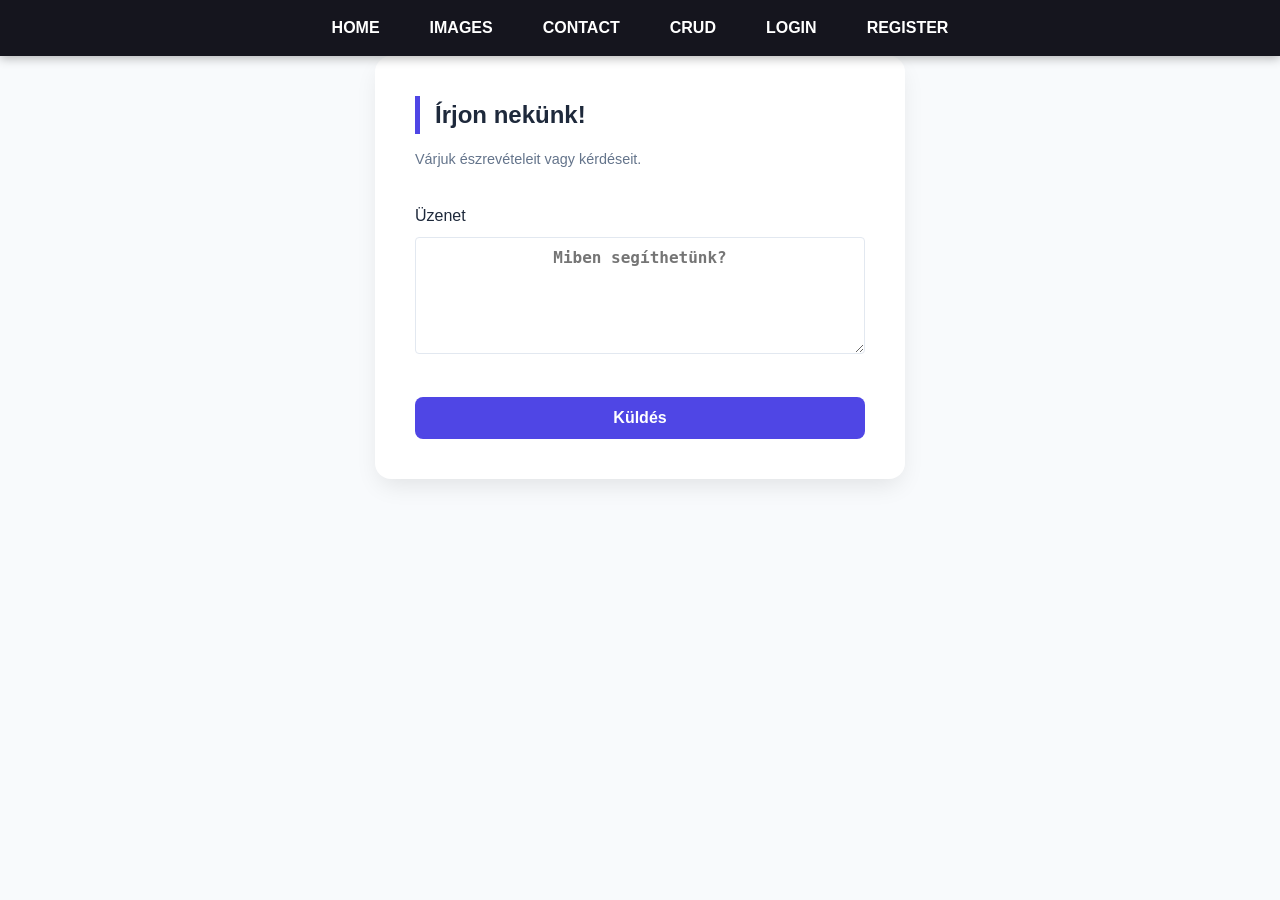
<file: contact.html>
<!DOCTYPE html>
<html lang="en">

<head>
    <meta charset="UTF-8">
    <meta name="viewport" content="width=device-width, initial-scale=1.0">
    <title>Contact Us</title>
    <link rel="stylesheet" href="index.css">
    <style>
        :root {
            --primary-color: #4f46e5;
            --primary-hover: #4338ca;
            --bg-color: #f8fafc;
            --text-color: #1e293b;
        }

        body {
            font-family: 'Inter', sans-serif;
            background-color: var(--bg-color);
            display: block;
            justify-content: center;
            align-items: center;
            min-height: 100vh;
            margin: 0;
        }

        .contact-container {
            background: white;
            padding: 2.5rem;
            border-radius: 1rem;
            box-shadow: 0 10px 25px -5px rgba(0, 0, 0, 0.1);
            width: 100%;
            max-width: 450px;
            margin: 0 auto;
        }

        h2 {
            margin: 0 0 0.5rem 0;
            color: var(--text-color);
        }

        .subtitle {
            margin-bottom: 2rem;
            color: #64748b;
            font-size: 0.9rem;
        }

        .input-group {
            margin-bottom: 1.25rem;
            text-align: left;
        }

        label {
            display: block;
            margin-bottom: 0.5rem;
            font-weight: 500;
            color: var(--text-color);
        }

        input,
        textarea {
            width: 100%;
            padding: 0.75rem;
            border: 1px solid #e2e8f0;
            border-radius: 0.5rem;
            box-sizing: border-box;
            /* Fontos a padding miatt! */
            font-size: 1rem;
            transition: border-color 0.2s;
        }

        input:focus,
        textarea:focus {
            outline: none;
            border-color: var(--primary-color);
            box-shadow: 0 0 0 3px rgba(79, 70, 229, 0.1);
        }

        button {
            width: 100%;
            padding: 0.75rem;
            background-color: var(--primary-color);
            color: white;
            border: none;
            border-radius: 0.5rem;
            font-size: 1rem;
            font-weight: 600;
            cursor: pointer;
            position: relative;
            transition: background 0.2s;
        }

        button:hover {
            background-color: var(--primary-hover);
        }

        /* Sikeres üzenet stílusa */
        #responseMessage {
            margin-top: 1rem;
            padding: 0.75rem;
            border-radius: 0.5rem;
            font-size: 0.9rem;
            text-align: center;
        }

        .success {
            background-color: #dcfce7;
            color: #166534;
        }

        .hidden {
            display: none;
        }

        /* Loader animáció */
        .loader {
            display: none;
            width: 18px;
            height: 18px;
            border: 2px solid #ffffff;
            border-bottom-color: transparent;
            border-radius: 50%;
            animation: rotation 1s linear infinite;
            margin: 0 auto;
        }

        @keyframes rotation {
            0% {
                transform: rotate(0deg);
            }

            100% {
                transform: rotate(360deg);
            }
        }
    </style>
</head>

<body>
    <header>
        <nav>
            <span id="userName"></span>
            <a href="index.html">Home</a>
            <a href="images.html">Images</a>
            <a href="contact.html">Contact</a>
            <a href="crud.html">CRUD</a>
            <a id="logintBtn" href="login.html">Login</a>
            <a id="registerBtn" href="register.html">Register</a>
            <a id="logoutBtn">Logout</a>
        </nav>
    </header>

    <div class="contact-container">
        <form id="contactForm">
            <h2>Írjon nekünk!</h2>
            <p class="subtitle">Várjuk észrevételeit vagy kérdéseit.</p>

            <div class="input-group">
                <label for="message">Üzenet</label>
                <textarea id="message" rows="5" required placeholder="Miben segíthetünk?"></textarea>
            </div>

            <button type="submit" id="submitBtn">
                <span class="btn-text">Küldés</span>
                <div class="loader" id="loader"></div>
            </button>

            <div id="responseMessage" class="hidden"></div>
        </form>
    </div>

    <div id="chat-box""></div>

</body>
<script src="nav.js"></script>
<script src="contact.js"></script>

</html>
</file>
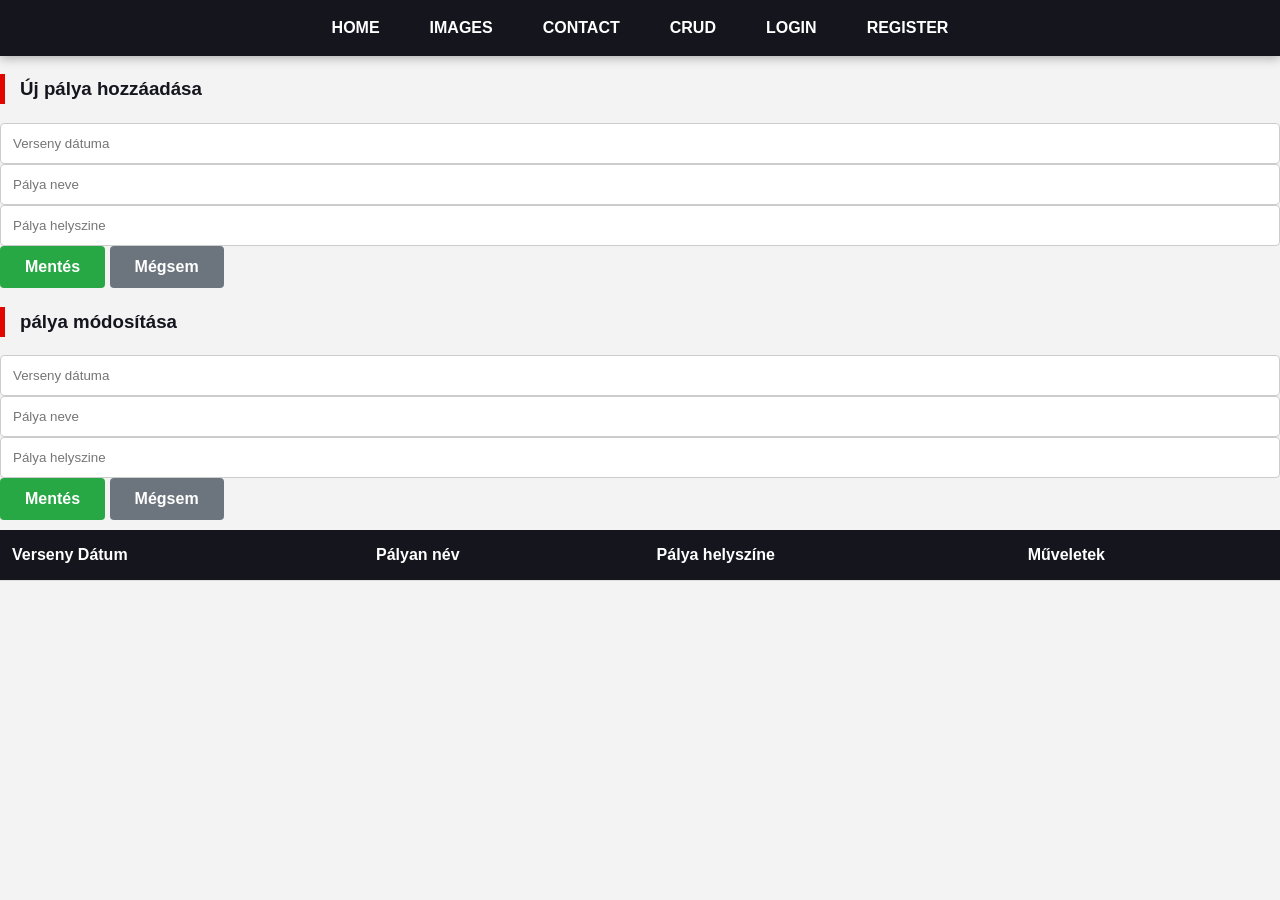
<file: crud.html>
<!DOCTYPE html>
<html lang="en">

<head>
    <meta charset="UTF-8">
    <meta name="viewport" content="width=device-width, initial-scale=1.0">
    <title>CRUD</title>
    <link rel="stylesheet" href="index.css">
</head>

<body>
    <header>
        <nav>
            <span id="userName"></span>
            <a href="index.html">Home</a>
            <a href="images.html">Images</a>
            <a href="contact.html">Contact</a>
            <a href="crud.html">CRUD</a>
            <a id="logintBtn" href="login.html">Login</a>
            <a id="registerBtn" href="register.html">Register</a>
            <a id="logoutBtn">Logout</a>
        </nav>
    </header>

    <div class="form-container-div">
        <div class="form-container">
            <h3 id="createTitle">Új pálya hozzáadása</h3>
            <input type="hidden" id="id">
            <input type="text" id="datum" placeholder="Verseny dátuma" required>
            <input type="text" id="nev" placeholder="Pálya neve" required>
            <input type="text" id="helyszin" placeholder="Pálya helyszine">
            <button onclick="create()">Mentés</button>
            <button onclick="resetForm()" style="background-color: #6c757d;">Mégsem</button>
        </div>

        <div class="form-container">
            <h3 id="updateTitle">pálya módosítása</h3>
            <input type="hidden" id="editId">
            <input type="text" id="editDatum" placeholder="Verseny dátuma" required>
            <input type="text" id="editNev" placeholder="Pálya neve" required>
            <input type="text" id="editHelyszin" placeholder="Pálya helyszine">
            <button onclick="update()">Mentés</button>
            <button onclick="resetForm('edit')" style="background-color: #6c757d;">Mégsem</button>
        </div>
    </div>

    <table>
        <thead>
            <tr>
                <th>Verseny Dátum</th>
                <th>Pályan név</th>
                <th>Pálya helyszíne</th>
                <th>Műveletek</th>
            </tr>
        </thead>
        <tbody id="tableBody">
        </tbody>
    </table>
</body>
<script src="nav.js"></script>
<script src="crud.js"></script>

</html>
</file>
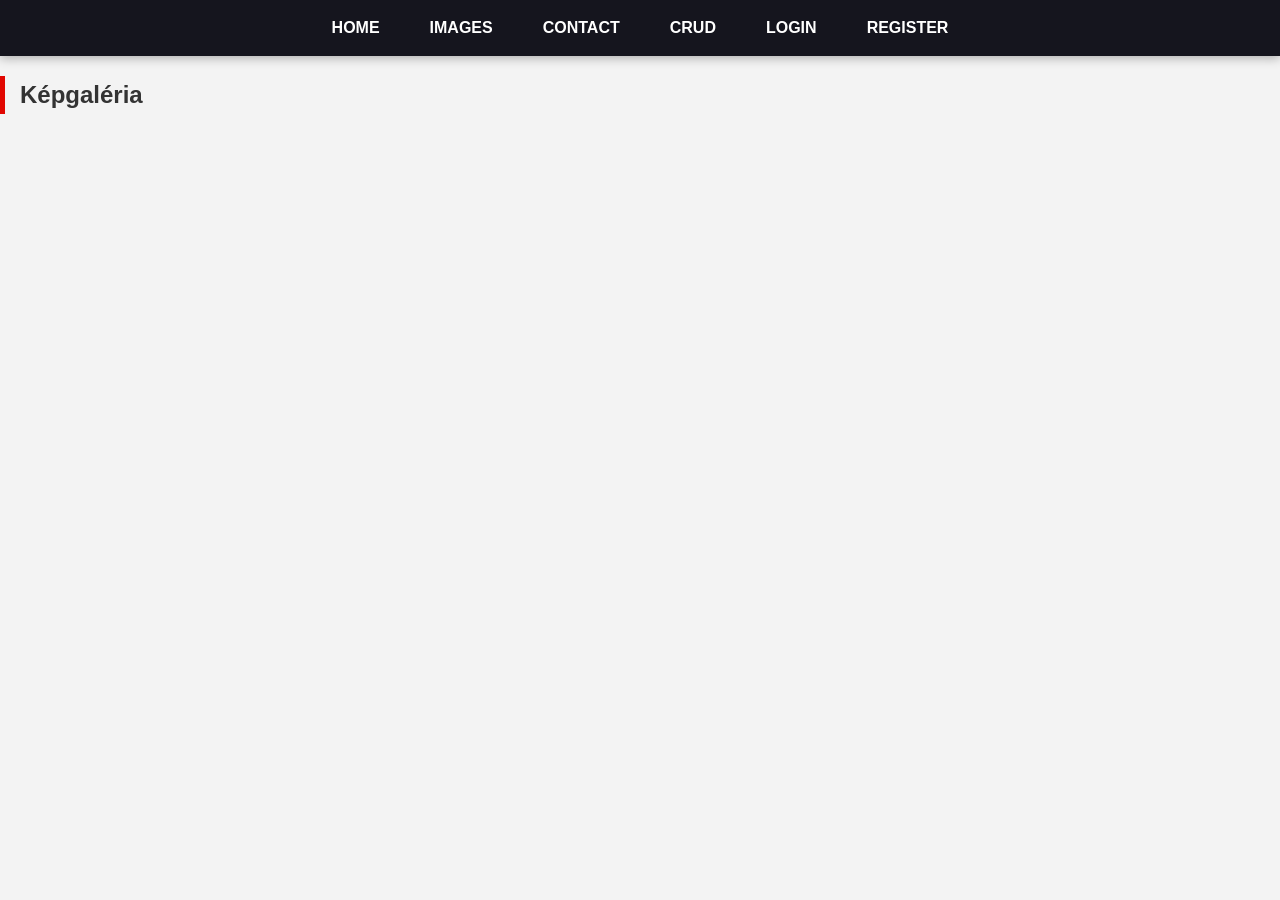
<file: images.html>
<!DOCTYPE html>
<html lang="en">

<head>
    <meta charset="UTF-8">
    <meta name="viewport" content="width=device-width, initial-scale=1.0">
    <title>Images</title>
    <link rel="stylesheet" href="index.css">
    <style>
        .upload-container {
            background: white;
            padding: 2rem;
            border-radius: 12px;
            box-shadow: 0 10px 25px rgba(0, 0, 0, 0.1);
            text-align: center;
            width: 350px;
            margin: 0 auto;
        }

        h2 {
            color: #333;
            margin-bottom: 1.5rem;
        }

        /* Elrejtjük az eredeti gombot */
        input[type="file"] {
            display: none;
        }

        /* Egyedi feltöltő gomb */
        .custom-file-upload {
            display: inline-block;
            padding: 12px 24px;
            cursor: pointer;
            background-color: #e8f0fe;
            color: #1a73e8;
            border: 2px dashed #1a73e8;
            border-radius: 8px;
            font-weight: 600;
            transition: all 0.3s ease;
        }

        .custom-file-upload:hover {
            background-color: #1a73e8;
            color: white;
        }

        #file-name {
            margin: 1rem 0;
            font-size: 0.9rem;
            color: #666;
        }

        /* Küldés gomb */
        .submit-btn {
            width: 100%;
            padding: 12px;
            background-color: #28a745;
            color: white;
            border: none;
            border-radius: 6px;
            font-size: 1rem;
            cursor: pointer;
            transition: background 0.2s;
        }

        .submit-btn:hover {
            background-color: #218838;
        }
    </style>
</head>

<body>
    <header>
        <nav>
            <span id="userName"></span>
            <a href="index.html">Home</a>
            <a href="images.html">Images</a>
            <a href="contact.html">Contact</a>
            <a href="crud.html">CRUD</a>
            <a id="logintBtn" href="login.html">Login</a>
            <a id="registerBtn" href="register.html">Register</a>
            <a id="logoutBtn">Logout</a>
        </nav>
    </header>

    <div class="upload-container">
        <form id="uploadForm">
            <h2>Kép feltöltése (&lt;1MB)</h2>

            <div class="file-input-wrapper">
                <input type="file" name="image" id="file-upload" accept="image/*" />
                <label for="file-upload" class="custom-file-upload">
                    <span class="icon">📁</span> Fájl kiválasztása
                </label>
            </div>

            <div id="file-name">Nincs fájl kiválasztva</div>

            <button type="submit" class="submit-btn">Feltöltés indítása</button>
        </form>
    </div>

    <div class="gallery-wrapper">
        <h2>Képgaléria</h2>

        <div class="gallery-grid" id="gallery"></div>
    </div>

</body>
<script src="nav.js"></script>
<script src="images.js"></script>

</html>
</file>
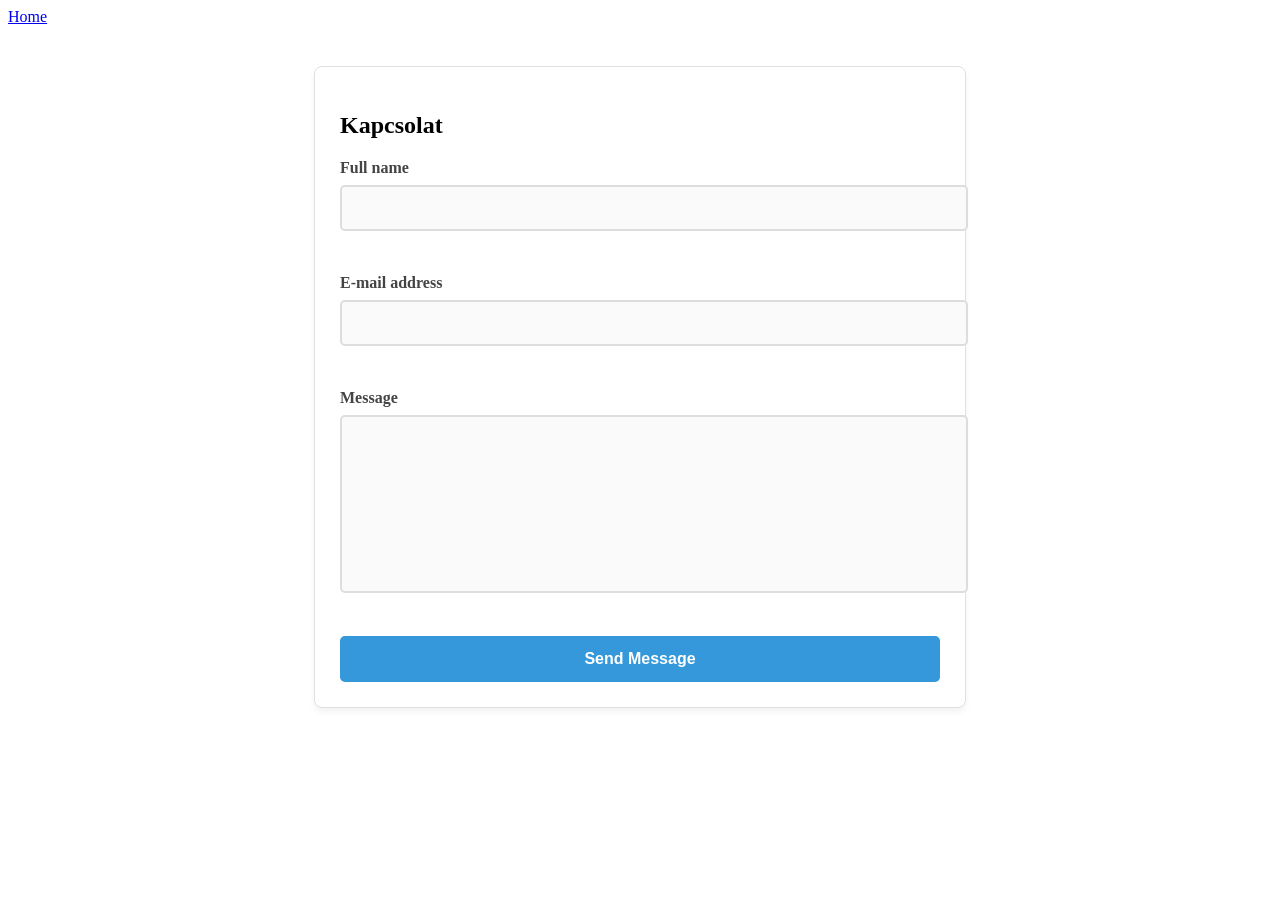
<file: kapcsolat.html>
<!DOCTYPE html>
<html lang="en">
<head>
    <meta charset="UTF-8">
    <meta name="viewport" content="width=device-width, initial-scale=1.0">
    <title>Kapcsolat</title>
    <link rel="stylesheet" href="kapcsolat.css">
</head>
<body>
     <a href="index.html">Home</a>
    <div class="kapcsolat-container">
    <h2>Kapcsolat</h2>
    <form id="kapcsolatForm" class="kapcsolat-form" action="..." method="post">
        
        <div class="form-group">
            <label for="nev">Full name</label>
            <input type="text" name="nev" id="nev">
            <div id="nevHiba" class="error-text"></div>
        </div>

        <div class="form-group">
            <label for="email">E-mail address</label>
            <input type="text" name="email" id="email">
            <div id="emailHiba" class="error-text"></div>
        </div>

        <div class="form-group">
            <label for="szoveg">Message</label>
            <textarea name="szoveg" id="szoveg"></textarea>
            <div id="szovegHiba" class="error-text"></div>
        </div>

        <button type="submit" class="submit-btn">Send Message</button>
    </form>
</div>
</body>
</html>
</file>
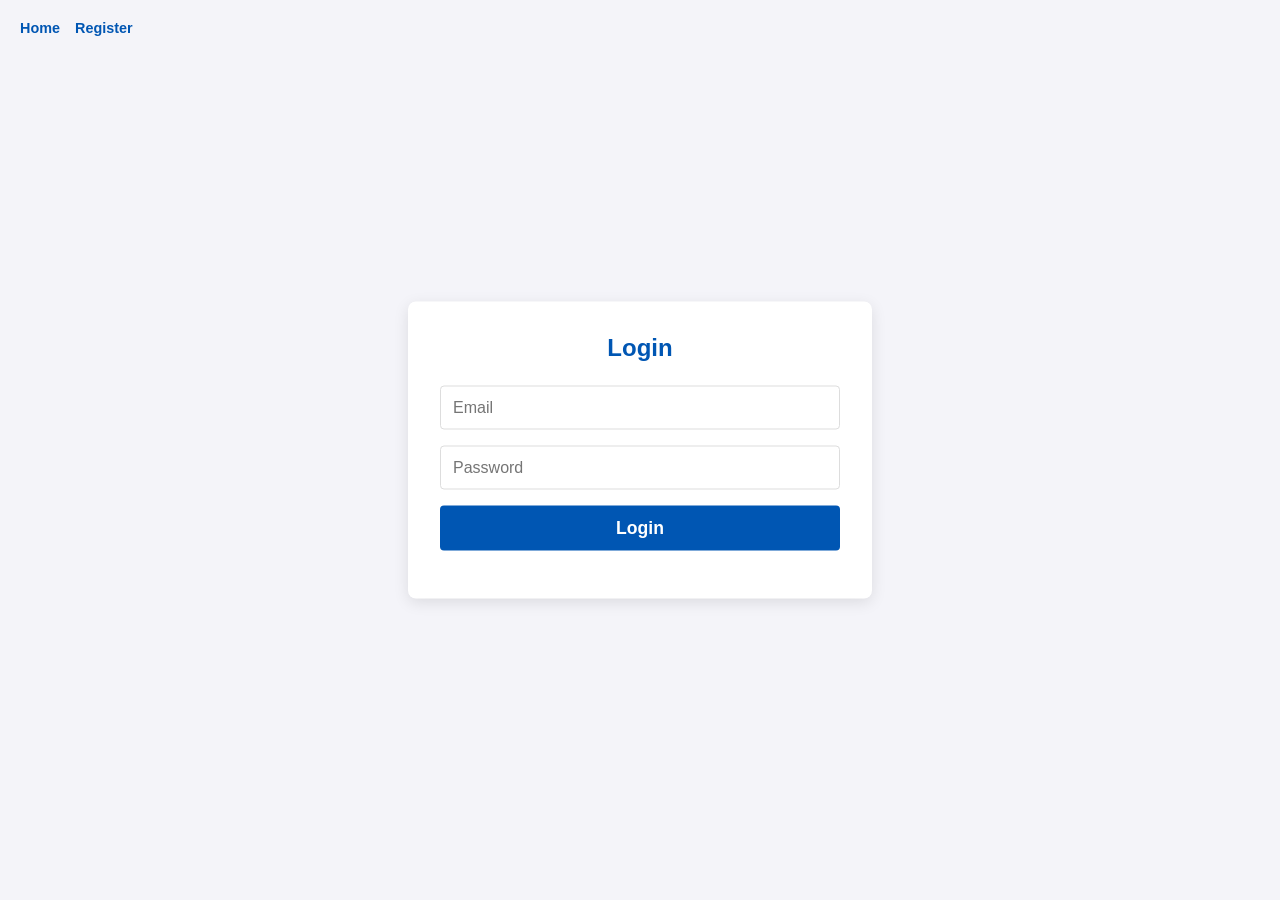
<file: login.html>
<!DOCTYPE html>
<html lang="en">

<head>
    <meta charset="UTF-8">
    <meta name="viewport" content="width=device-width, initial-scale=1.0">
    <title>Login</title>
    <link rel="stylesheet" href="login.css">
</head>

<body>
    <header>
        <nav>
            <a href="index.html">Home</a>
            <a href="register.html">Register</a>
        </nav>
    </header>
    <div class="form-card">
        <h2>Login</h2>
        <form id="loginForm">

            <div>
                <input type="email" id="email" placeholder="Email" required>
            </div>
            <div>
                <input type="password" id="password" placeholder="Password" required>
            </div>
            <div>
                <button type="submit">Login</button>
            </div>
        </form>
    </div>
</body>
<script>
    document.getElementById('loginForm').addEventListener('submit', function (event) {
        event.preventDefault();

        const email = document.getElementById('email').value;
        const password = document.getElementById('password').value;

        fetch('http://projekt.bzzyvc2.nhely.hu/api.php?type=users&action=login', {
            method: 'POST',
            headers: {
                'Content-Type': 'application/json'
            },
            body: JSON.stringify({ email: email, password: password })
        })
            .then(response => response.json())
            .then(data => {
                if (data.status == "Sikeres bejelentkezés") {
                    alert(data.status);
                    sessionStorage.setItem('token', data.token);
                    sessionStorage.setItem('email', email);
                    window.location.href = 'index.html';
                } else {
                    alert('Sikertelen bejelentkezés: ' + data.status);
                }
            })
            .catch(error => {
                console.error('Error:', error);
                alert('An error occurred during login.');
            });
    });

</script>

</html>
</file>
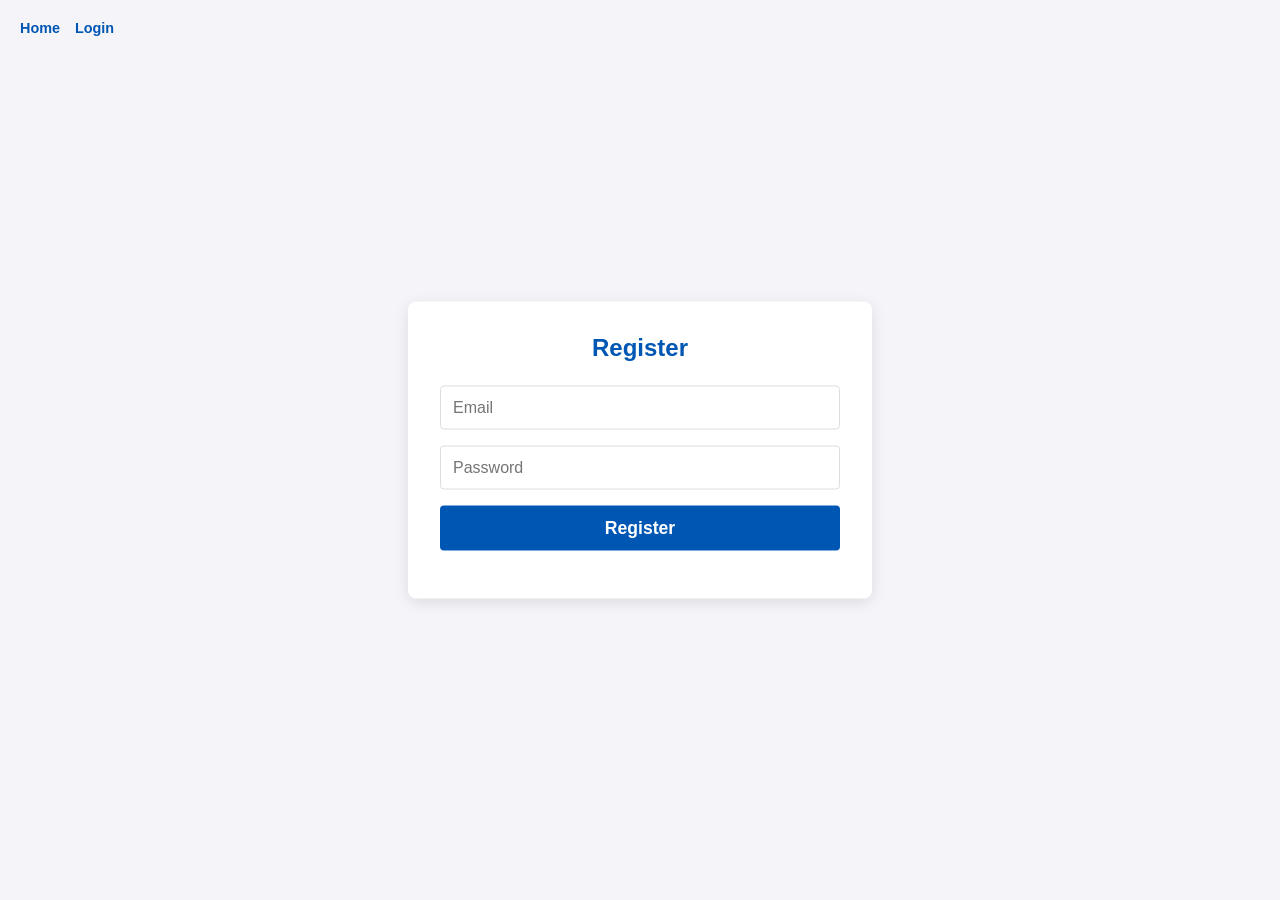
<file: register.html>
<!DOCTYPE html>
<html lang="en">

<head>
    <meta charset="UTF-8">
    <meta name="viewport" content="width=device-width, initial-scale=1.0">
    <title>Register</title>
    <link rel="stylesheet" href="register.css">
</head>

<body>
    <header>
        <nav>
            <a href="index.html">Home</a>
            <a href="login.html">Login</a>
        </nav>
    </header>
    <div class="form-card">
        <h2>Register</h2>
        <form id="registerForm">

            <div>
                <input type="email" id="email" placeholder="Email" required>
            </div>
            <div>
                <input type="password" id="password" placeholder="Password" required>
            </div>
            <div>
                <button type="submit">Register</button>
            </div>
        </form>
    </div>
</body>
<script>
    document.getElementById('registerForm').addEventListener('submit', function (event) {
        event.preventDefault();

        const email = document.getElementById('email').value;
        const password = document.getElementById('password').value;

        fetch('http://projekt.bzzyvc2.nhely.hu/api.php?type=users&action=register', {
            method: 'POST',
            headers: {
                'Content-Type': 'application/json'
            },
            body: JSON.stringify({ email: email, password: password })
        })
            .then(response => response.json())
            .then(data => {
                if (data.status == "Sikeres regisztráció") {
                    alert(data.status);
                    window.location.href = 'login.html';
                } else {
                    alert('Sikertelen regisztráció: ' + data.message);
                }
            })
            .catch(error => {
                console.error('Error:', error);
                alert('An error occurred during registration.');
            });
    });
</script>

</html>
</file>
<file: index.css>
/* Alapbeállítások */
:root {
    --primary-color: #e10600; /* F1 piros */
    --dark-bg: #15151e;
    --light-bg: #f3f3f3;
    --text-color: #333;
    --white: #ffffff;
}

body {
    font-family: 'Segoe UI', Roboto, Helvetica, Arial, sans-serif;
    margin: 0;
    padding: 0;
    background-color: var(--light-bg);
    color: var(--text-color);
    line-height: 1.6;
}

/* Szemantikus Header és Vízszintes Menü */
header {
    background-color: var(--dark-bg);
    padding: 0;
    position: sticky;
    top: 0;
    z-index: 1000;
    box-shadow: 0 2px 10px rgba(0,0,0,0.3);
}

nav {
    display: flex;
    justify-content: center; /* Menü középre igazítása */
}

nav a {
    color: var(--white);
    text-decoration: none;
    padding: 15px 25px;
    display: inline-block;
    font-weight: bold;
    text-transform: uppercase;
    transition: background 0.3s, color 0.3s;
}

nav a:hover {
    background-color: var(--primary-color);
    color: var(--white);
}

/* Tartalmi konténer */
.container {
    max-width: 1000px;
    margin: 30px auto;
    padding: 20px;
    background: var(--white);
    border-radius: 8px;
    box-shadow: 0 4px 6px rgba(0,0,0,0.1);
}

h2, h3 {
    color: var(--dark-bg);
    border-left: 5px solid var(--primary-color);
    padding-left: 15px;
}

/* Üzenetek */
#message {
    padding: 10px;
    border-radius: 4px;
    margin-bottom: 15px;
    font-weight: bold;
    text-align: center;
}

/* Reszponzív Űrlap */
#userForm {
    margin-bottom: 30px;
    background: #f9f9f9;
    padding: 20px;
    border-radius: 5px;
}

#userForm > div {
    display: flex;
    gap: 10px;
    flex-wrap: wrap; /* Mobilon egymás alá törnek */
}

#userForm div > div {
    flex: 1;
    min-width: 200px; /* Megakadályozza, hogy túl kicsik legyenek */
}

input[type="text"],
input[type="email"],
input[type="password"] {
    width: 100%;
    padding: 12px;
    border: 1px solid #ccc;
    border-radius: 4px;
    box-sizing: border-box;
}

button {
    background-color: #28a745;
    color: white;
    border: none;
    padding: 12px 25px;
    border-radius: 4px;
    cursor: pointer;
    font-size: 1rem;
    font-weight: bold;
    transition: background 0.3s;
}

button:hover {
    background-color: #218838;
}

/* Reszponzív Táblázat */
.table-container {
    overflow-x: auto; /* Ha túl széles a táblázat, görgethető lesz */
}

table {
    width: 100%;
    border-collapse: collapse;
    margin-top: 10px;
}

th, td {
    text-align: left;
    padding: 12px;
    border-bottom: 1px solid #ddd;
}

th {
    background-color: var(--dark-bg);
    color: var(--white);
}

tr:hover {
    background-color: #f1f1f1;
}

.btn-edit { background-color: #ffc107; color: black; margin-right: 5px; }
.btn-delete { background-color: #dc3545; color: white; }

#userName {
    color: #fff;
    display: block;
    left: 1rem;
    position: absolute;
    top: 1rem;
}

/* Mobil nézet finomhangolása (Media Queries) */
@media (max-width: 600px) {
    nav {
        flex-direction: column; /* Mobilon egymás alá kerülnek a linkek */
    }
    
    nav a {
        text-align: center;
        width: 100%;
        padding: 10px 0;
        border-bottom: 1px solid #333;
    }

    #userForm > div {
        flex-direction: column;
    }

    button {
        width: 100%;
    }
    
    .container {
        margin: 10px;
        padding: 15px;
    }
}
</file>
<file: kapcsolat.css>
/* Kapcsolat oldal specifikus stílusok */

.kapcsolat-container {
    max-width: 600px;
    margin: 40px auto;
    padding: 25px;
    background-color: #ffffff;
    border: 1px solid #e0e0e0;
    border-radius: 8px;
    box-shadow: 0 4px 6px rgba(0,0,0,0.05);
}

.kapcsolat-form {
    display: flex;
    flex-direction: column;
}

.form-group {
    margin-bottom: 20px;
    display: flex;
    flex-direction: column;
}

.form-group label {
    margin-bottom: 8px;
    font-weight: 600;
    color: #444;
}

/* Fix méretű szövegdobozok beállítása */
.form-group input[type="text"], 
.form-group textarea {
    width: 100%; /* Kitölti a tárolót */
    padding: 12px;
    border: 2px solid #ddd;
    border-radius: 5px;
    font-size: 16px;
    background-color: #fafafa;
    transition: border-color 0.3s ease;
    
    /* Ez akadályozza meg, hogy a felhasználó átméretezze */
    resize: none; 
}

/* Fókusz állapot (amikor belelép a felhasználó) */
.form-group input:focus, 
.form-group textarea:focus {
    outline: none;
    border-color: #3498db;
    background-color: #fff;
}

/* Fix magasság a textarea-nak */
.form-group textarea {
    height: 150px;
}

/* Hibaüzenetek helye (JS-nek) */
.error-text {
    color: #e74c3c;
    font-size: 13px;
    margin-top: 5px;
    min-height: 18px; /* Megakadályozza az ugrálást, ha megjelenik a szöveg */
}

/* Beküldő gomb */
.submit-btn {
    background-color: #3498db;
    color: white;
    padding: 14px;
    border: none;
    border-radius: 5px;
    font-size: 16px;
    font-weight: bold;
    cursor: pointer;
    transition: background 0.3s;
}

.submit-btn:hover {
    background-color: #2980b9;
}
</file>
<file: login.css>
:root {
    --primary-color: #0056b3;
    --primary-hover: #004494;
    --bg-color: #f4f4f9;
    --card-bg: #ffffff;
    --text-color: #333;
    --border-color: #ddd;
    --input-focus: #0056b3;
}

body {
    font-family: 'Segoe UI', Tahoma, Geneva, Verdana, sans-serif;
    background-color: var(--bg-color);
    color: var(--text-color);
    margin: 0;
    padding: 0;
    min-height: 100vh;
}

header {
    position: absolute;
    top: 0;
    left: 0;
    padding: 20px;
    width: auto;
    z-index: 10;
}

header nav {
    display: flex;
    gap: 15px;
}

header nav a {
    text-decoration: none;
    color: var(--primary-color);
    font-weight: bold;
    font-size: 0.9rem;
}


main.center-container {
    display: flex;
    justify-content: center;
    align-items: center;
    min-height: 100vh;
    padding: 20px;
}


.form-card {
    background: var(--card-bg);
    padding: 2rem;
    border-radius: 8px;
    box-shadow: 0 4px 15px rgba(0, 0, 0, 0.1);
    width: 100%;
    max-width: 400px;
    position:fixed;
    top: 50%;
    left: 50%;
    transform: translate(-50%, -50%);
}

h2 {
    text-align: center;
    margin-bottom: 1.5rem;
    color: var(--primary-color);
    margin-top: 0;
}


form div {
    margin-bottom: 1rem;
}

input {
    width: 100%;
    padding: 12px;
    border: 1px solid var(--border-color);
    border-radius: 4px;
    box-sizing: border-box;
    font-size: 1rem;
    transition: border-color 0.3s ease;
}

input:focus {
    outline: none;
    border-color: var(--input-focus);
    box-shadow: 0 0 5px rgba(0, 86, 179, 0.2);
}

button {
    width: 100%;
    padding: 12px;
    background-color: var(--primary-color);
    color: white;
    border: none;
    border-radius: 4px;
    font-size: 1.1rem;
    font-weight: bold;
    cursor: pointer;
    transition: background-color 0.3s ease, transform 0.1s ease;
}

button:hover {
    background-color: var(--primary-hover);
}

button:active {
    transform: scale(0.98);
}

@media (max-width: 480px) {
    .form-card {
        padding: 1.5rem;
    }
    
    h2 {
        font-size: 1.5rem;
    }
    
    header {
        position: relative;
        text-align: center;
        padding: 10px;
    }
    header nav {
        justify-content: center;
    }
    main.center-container {
        min-height: auto;
    }
}
</file>
<file: register.css>
:root {
    --primary-color: #0056b3;
    --primary-hover: #004494;
    --bg-color: #f4f4f9;
    --card-bg: #ffffff;
    --text-color: #333;
    --border-color: #ddd;
    --input-focus: #0056b3;
}

body {
    font-family: 'Segoe UI', Tahoma, Geneva, Verdana, sans-serif;
    background-color: var(--bg-color);
    color: var(--text-color);
    margin: 0;
    padding: 0;
    min-height: 100vh;
}

header {
    position: absolute;
    top: 0;
    left: 0;
    padding: 20px;
    width: auto;
    z-index: 10;
}

header nav {
    display: flex;
    gap: 15px;
}

header nav a {
    text-decoration: none;
    color: var(--primary-color);
    font-weight: bold;
    font-size: 0.9rem;
}


main.center-container {
    display: flex;
    justify-content: center;
    align-items: center;
    min-height: 100vh;
    padding: 20px;
}


.form-card {
    background: var(--card-bg);
    padding: 2rem;
    border-radius: 8px;
    box-shadow: 0 4px 15px rgba(0, 0, 0, 0.1);
    width: 100%;
    max-width: 400px;
    position:fixed;
    top: 50%;
    left: 50%;
    transform: translate(-50%, -50%);
}

h2 {
    text-align: center;
    margin-bottom: 1.5rem;
    color: var(--primary-color);
    margin-top: 0;
}


form div {
    margin-bottom: 1rem;
}

input {
    width: 100%;
    padding: 12px;
    border: 1px solid var(--border-color);
    border-radius: 4px;
    box-sizing: border-box;
    font-size: 1rem;
    transition: border-color 0.3s ease;
}

input:focus {
    outline: none;
    border-color: var(--input-focus);
    box-shadow: 0 0 5px rgba(0, 86, 179, 0.2);
}

button {
    width: 100%;
    padding: 12px;
    background-color: var(--primary-color);
    color: white;
    border: none;
    border-radius: 4px;
    font-size: 1.1rem;
    font-weight: bold;
    cursor: pointer;
    transition: background-color 0.3s ease, transform 0.1s ease;
}

button:hover {
    background-color: var(--primary-hover);
}

button:active {
    transform: scale(0.98);
}

@media (max-width: 480px) {
    .form-card {
        padding: 1.5rem;
    }
    
    h2 {
        font-size: 1.5rem;
    }
    
    header {
        position: relative;
        text-align: center;
        padding: 10px;
    }
    header nav {
        justify-content: center;
    }
    main.center-container {
        min-height: auto;
    }
}
</file>
